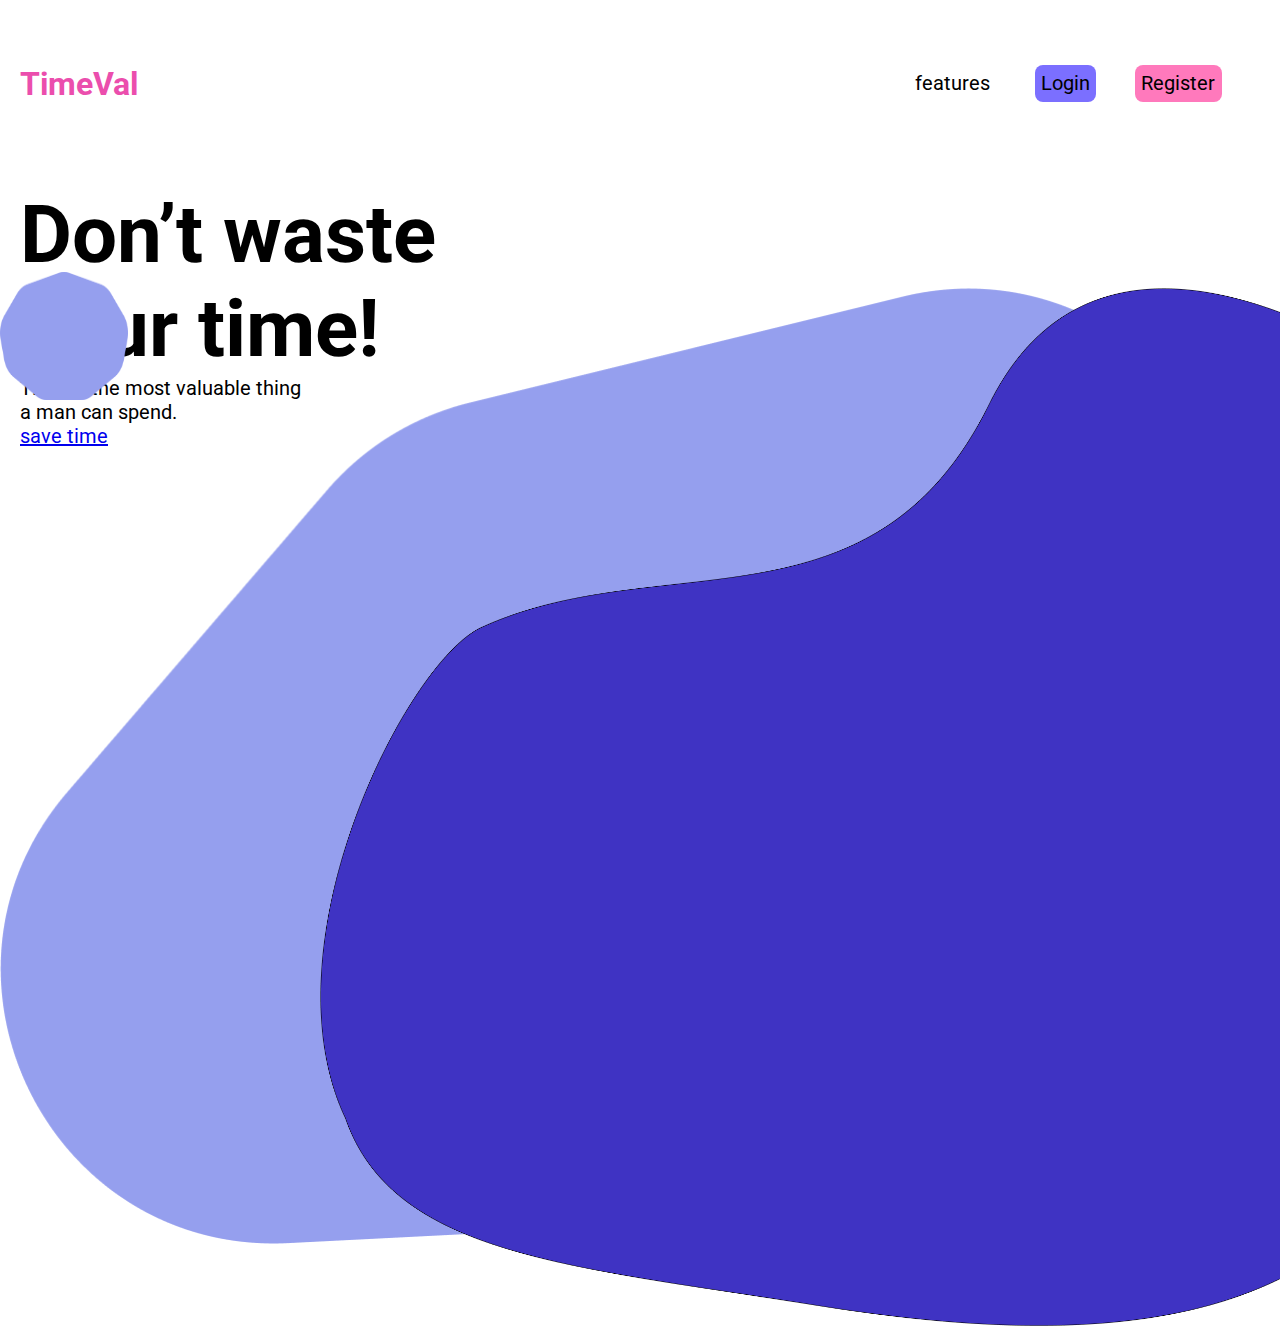
<file: index.html>
<!DOCTYPE html>
<html lang="en">

<head>
    <meta charset="UTF-8" />
    <meta http-equiv="X-UA-Compatible" content="IE=edge" />
    <meta name="viewport" content="width=device-width, initial-scale=1.0" />
    <link rel="stylesheet" href="css/style-prevue.css" />
    <title>TimeVal</title>
</head>

<body>
    <header>
        <h1 class="timeval-logo">TimeVal</h1>
        <div class="navbar">
            <ul>
                <li>
                    <div id="white" class="back coored-back">features</div>
                </li>
                <li>
                    <div class="back">Login</div>
                </li>
                <li>
                    <div id="pink" class="back coored-back">Register</div>
                </li>
            </ul>
        </div>
    </header>

    <section class="blablabla">
        <h2>
            Don’t waste <br /> your time!
        </h2>
        <p>
            Time is the most valuable thing <br /> a man can spend.<br />
            <a href="#">save time</a>
        </p>
    </section>

    <div class="background">
        <img id="bright-blob1" src="/img/Polygon 62.png" alt="" />
        <img id="bright-blob2" src="/img/Polygon 61.png" alt="" />
        <img id="dark-blob" src="/img/Vector 4.png" alt="" />
    </div>
</body>

</html>
</file>
<file: css/style-prevue.css>
@import url("https://fonts.googleapis.com/css2?family=Roboto:ital,wght@0,300;0,400;0,700;1,500&display=swap");
* {
    margin: 0;
    padding: 0;
}

body {
    max-width: 100vw;
    font-family: "Roboto", sans-serif;
    overflow: hidden;
}


/*head*/

h1 {
    color: #eb4ead;
}

header {
    display: flex;
    justify-content: space-between;
    margin-top: 5vh;
    padding: 20px;
}

.navbar ul {
    display: flex;
    margin-right: 100;
    list-style: none;
}

.navbar ul li {
    margin-right: 3vw;
    font-size: 20px;
}

.back {
    background-color: #7b6fff;
    padding: 0.5vw;
    border-radius: 8px;
}

#white {
    background-color: white;
}

#pink {
    background-color: #ff79bc;
}


/*blah blah blah*/

.blablabla {
    margin-top: 5vh;
    padding: 20px;
}

h2 {
    font-size: 80px;
}

.blablabla p {
    font-size: 20px;
    z-index: 10;
}


/*background img positioning*/

.background img {
    width: 97vw;
    height: auto;
    position: absolute;
    margin-top: -180px;
    z-index: 5;
}

#bright-blob1 {
    width: 80vw;
    height: 80vh;
    width: 10vw;
    height: 10vw;
    bottom: 500px;
}

#dark-blob {
    left: 25vw;
    min-height: 700px;
    min-width: 700px;
}
</file>
